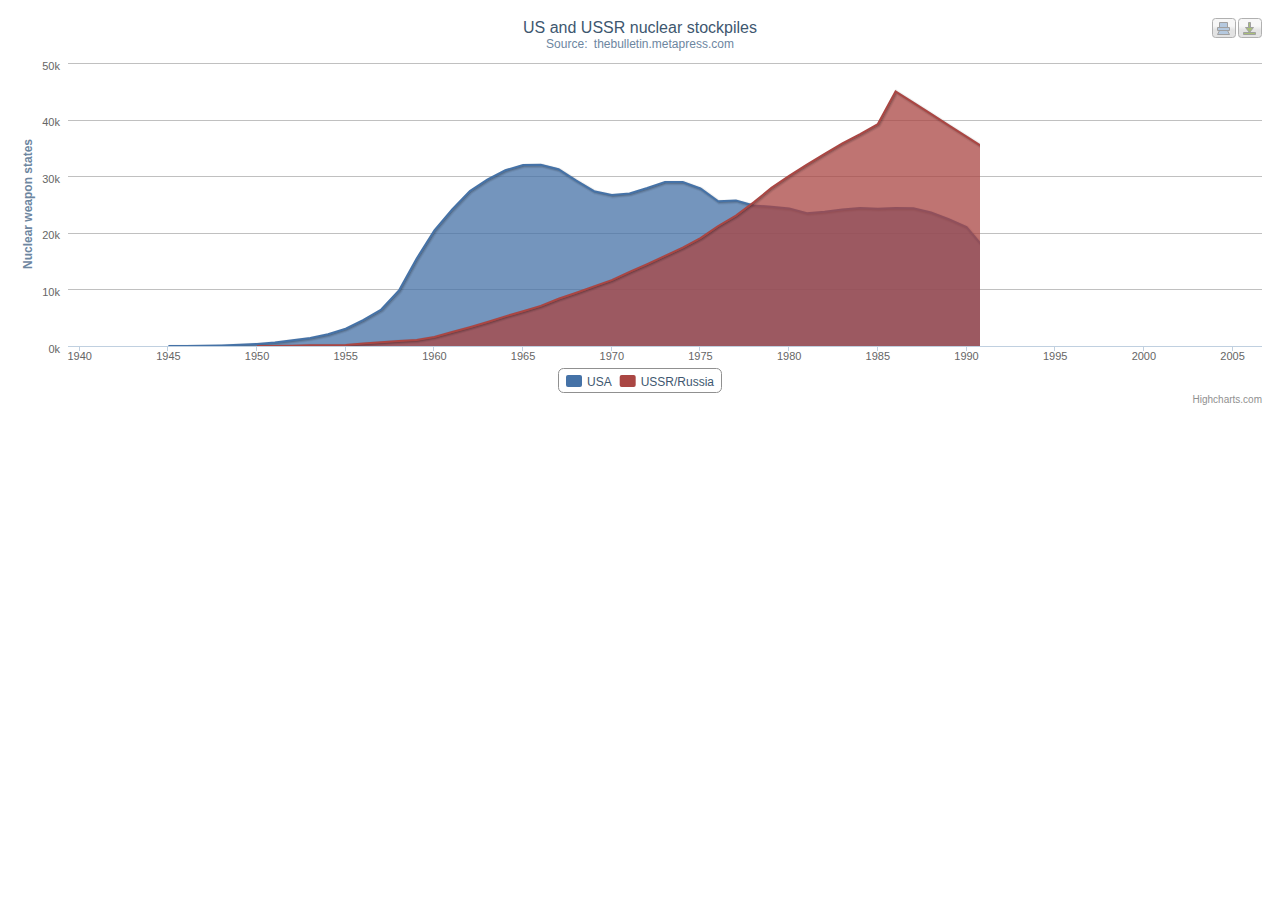
<file: assets/highcharts/examples/area-basic/index.htm>
<!DOCTYPE HTML>
<html>
	<head>
		<meta http-equiv="Content-Type" content="text/html; charset=utf-8">
		<title>Highcharts Example</title>

		<script type="text/javascript" src="http://ajax.googleapis.com/ajax/libs/jquery/1.8.2/jquery.min.js"></script>
		<script type="text/javascript">
$(function () {
    var chart;
    $(document).ready(function() {
        chart = new Highcharts.Chart({
            chart: {
                renderTo: 'container',
                type: 'area'
            },
            title: {
                text: 'US and USSR nuclear stockpiles'
            },
            subtitle: {
                text: 'Source: <a href="http://thebulletin.metapress.com/content/c4120650912x74k7/fulltext.pdf">'+
                    'thebulletin.metapress.com</a>'
            },
            xAxis: {
                labels: {
                    formatter: function() {
                        return this.value; // clean, unformatted number for year
                    }
                }
            },
            yAxis: {
                title: {
                    text: 'Nuclear weapon states'
                },
                labels: {
                    formatter: function() {
                        return this.value / 1000 +'k';
                    }
                }
            },
            tooltip: {
                formatter: function() {
                    return this.series.name +' produced <b>'+
                        Highcharts.numberFormat(this.y, 0) +'</b><br/>warheads in '+ this.x;
                }
            },
            plotOptions: {
                area: {
                    pointStart: 1940,
                    marker: {
                        enabled: false,
                        symbol: 'circle',
                        radius: 2,
                        states: {
                            hover: {
                                enabled: true
                            }
                        }
                    }
                }
            },
            series: [{
                name: 'USA',
                data: [null, null, null, null, null, 6 , 11, 32, 110, 235, 369, 640,
                    1005, 1436, 2063, 3057, 4618, 6444, 9822, 15468, 20434, 24126,
                    27387, 29459, 31056, 31982, 32040, 31233, 29224, 27342, 26662,
                    26956, 27912, 28999, 28965, 27826, 25579, 25722, 24826, 24605,
                    24304, 23464, 23708, 24099, 24357, 24237, 24401, 24344, 23586,
                    22380, 21004, 17287, 14747, 13076, 12555, 12144, 11009, 10950,
                    10871, 10824, 10577, 10527, 10475, 10421, 10358, 10295, 10104 ]
            }, {
                name: 'USSR/Russia',
                data: [null, null, null, null, null, null, null , null , null ,null,
                5, 25, 50, 120, 150, 200, 426, 660, 869, 1060, 1605, 2471, 3322,
                4238, 5221, 6129, 7089, 8339, 9399, 10538, 11643, 13092, 14478,
                15915, 17385, 19055, 21205, 23044, 25393, 27935, 30062, 32049,
                33952, 35804, 37431, 39197, 45000, 43000, 41000, 39000, 37000,
                35000, 33000, 31000, 29000, 27000, 25000, 24000, 23000, 22000,
                21000, 20000, 19000, 18000, 18000, 17000, 16000]
            }]
        });
    });
    
});
		</script>
	</head>
	<body>
<script src="../../highcharts.js"></script>
<script src="../../modules/exporting.js"></script>

<div id="container" style="min-width: 400px; height: 400px; margin: 0 auto"></div>

	</body>
</html>
</file>
